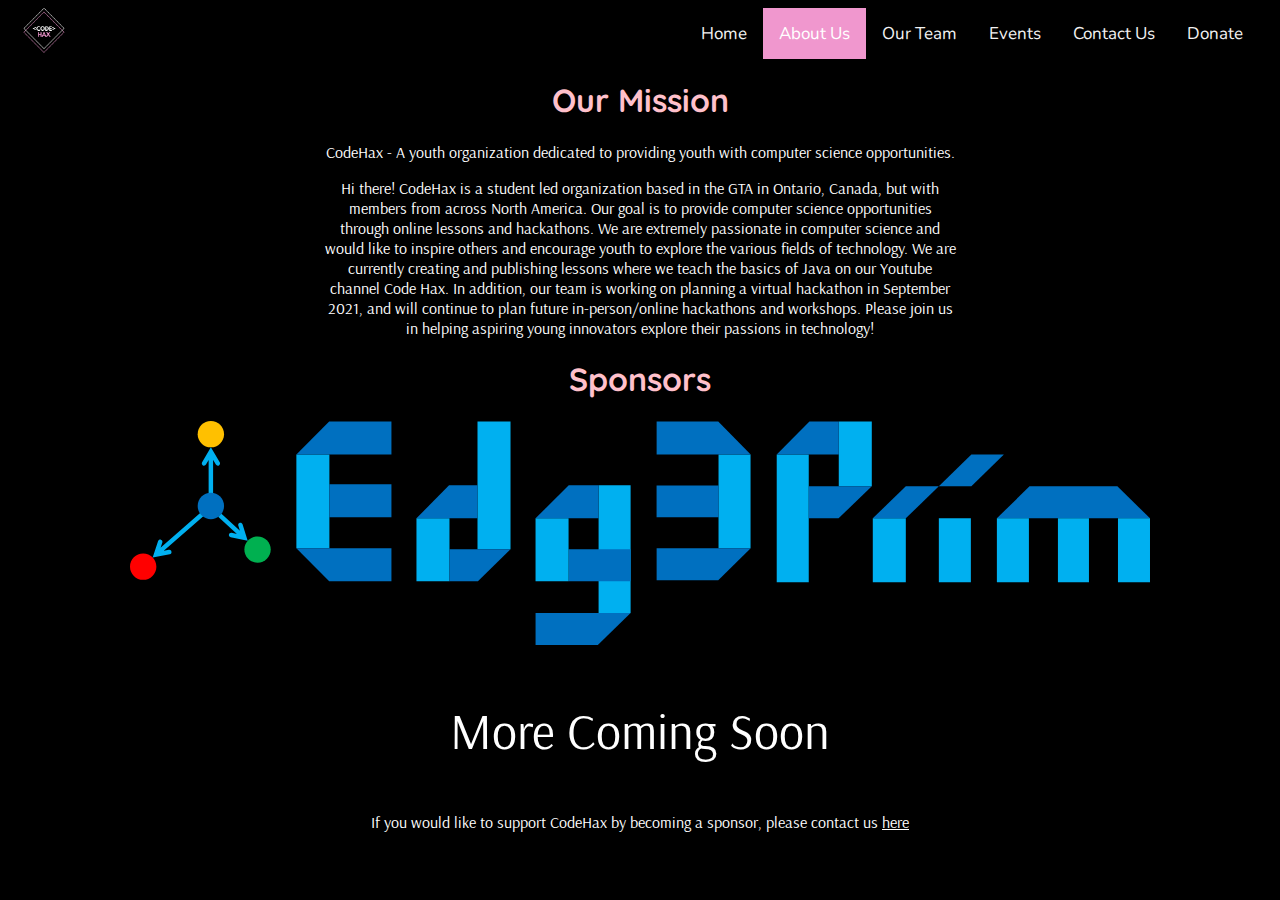
<file: About.html>
<!DOCTYPE html>
<html lang="en">
<head>
    <meta charset="UTF-8">
    <title>About Us</title>

    <link rel="stylesheet" href="About.css">
    <link href="https://fonts.googleapis.com/css2?family=ABeeZee&family=Arsenal&family=Nunito&family=Quicksand:wght@500&display=swap" rel="stylesheet">
</head>
<body style="background-color:black;">

<div class="topnav">
    <img class="logo" src="img/logo.png" alt="Logo" style="height:45px;"/>
    <a href="Donate.html">Donate</a>
    <a href="ContactUs.html">Contact Us</a>
    <a href="Events.html">Events</a>
    <a href="Team.html">Our Team</a>
    <a href="About.html" class="active">About Us</a>
    <a href="index.html">Home</a>
</div>

<div class="Mission" style="color: white; text-align:center; font-family: 'Arsenal', sans-serif;">
    <h1 style="color: pink !important; font-family: 'Quicksand', sans-serif !important;">Our Mission</h1>
    <p>CodeHax - A youth organization dedicated to providing youth with computer science opportunities.</p>
    <p>Hi there! CodeHax is a student led organization based in the GTA in Ontario, Canada, but with members from across North America. Our goal is to provide computer science opportunities through online lessons and hackathons. We are extremely passionate in computer science and would like to inspire others and encourage youth to explore the various fields of technology. We are currently creating and publishing lessons where we teach the basics of Java on our Youtube channel Code Hax. In addition, our team is working on planning a virtual hackathon in September 2021, and will continue to plan future in-person/online hackathons and workshops. Please join us in helping aspiring young innovators explore their passions in technology!</p>
</div>
<div class="Sponsors" style="color: white; text-align:center; font-family: 'Arsenal', sans-serif !important;">
    <h1 style="color: pink !important; font-family: 'Quicksand', sans-serif;">Sponsors</h1>
    <img src="img/EdgePrim.svg" alt="The 21st century is all about cloud solutions, big data, AI and connectivity. We live in a world connected by the internet. Let us connect you too." title="EdgePrim Inc.">
    <p style="font-size: 50px;">More Coming Soon</p>
    <p>
        If you would like to support CodeHax by becoming a sponsor, please contact us
        <a href="ContactUs.html">here</a>
    </p>
</div>

</body>
</html>
</file>
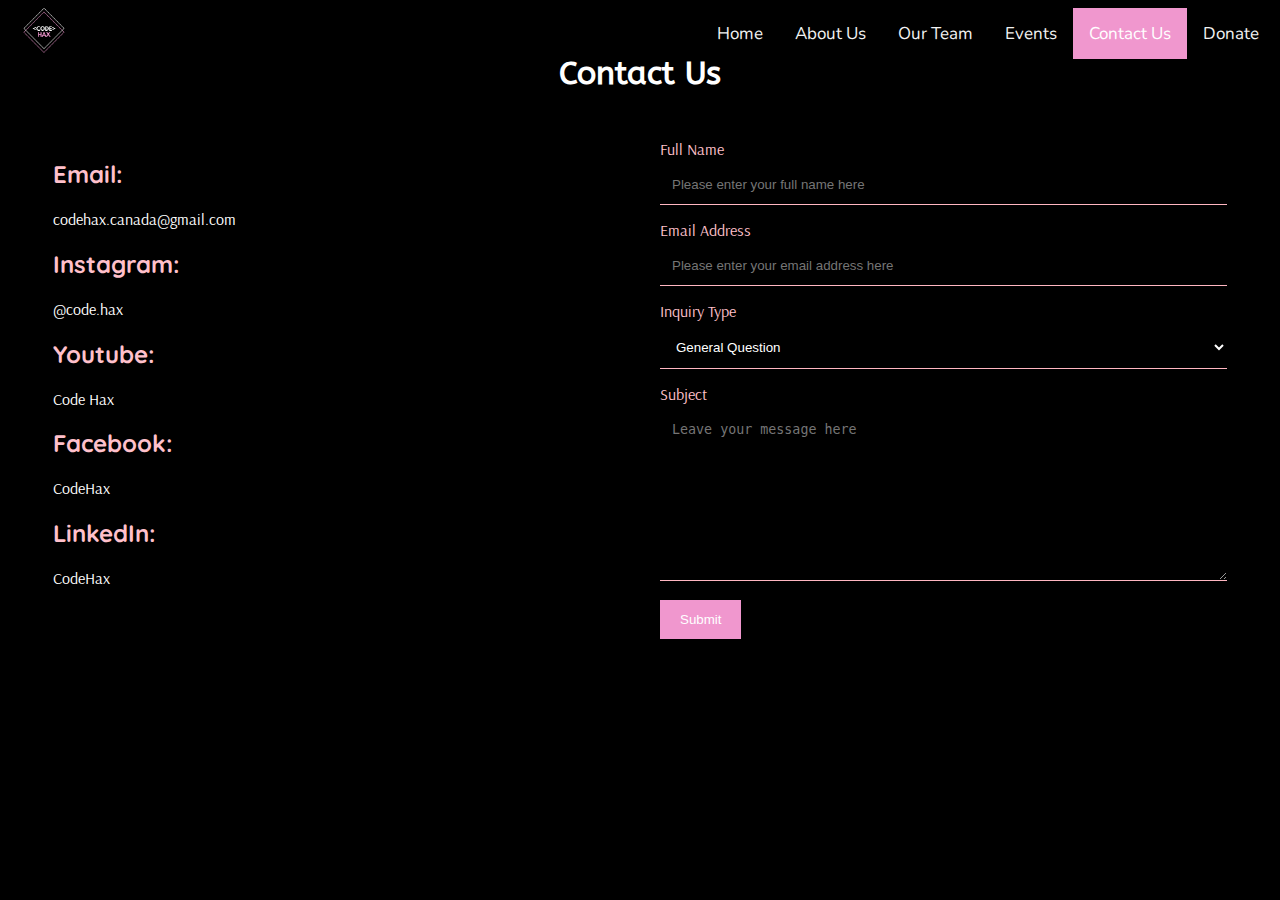
<file: ContactUs.html>
<!DOCTYPE html>
<html lang="en">
<head>
    <meta charset="UTF-8">
    <title>Contact Page</title>

    <link rel="stylesheet" href="ContactUs.css">
    <link href="https://fonts.googleapis.com/css2?family=ABeeZee&family=Arsenal&family=Nunito&family=Quicksand:wght@500&display=swap" rel="stylesheet">
</head>
<body style="background-color:black;">

<div class="topnav">
    <img class="logo" src="img/logo.png" alt="Logo" style="height:45px;"/>
    <a href="Donate.html">Donate</a>
    <a href="ContactUs.html" class="active">Contact Us</a>
    <a href="Events.html">Events</a>
    <a href="Team.html">Our Team</a>
    <a href="About.html">About Us</a>
    <a href="index.html">Home</a>
</div>

<div class="container">
    <div style="text-align:center">
        <h1 style="color: white; font-family: 'ABeeZee', sans-serif;">Contact Us</h1>
    </div>
    <div class="row">
        <div class="column">
            <h2 class="Email" style="color: pink; font-family: 'Quicksand', sans-serif;">Email:</h2>
            <p class="email" style="color: white; font-family: 'Arsenal', sans-serif;">
                codehax.canada@gmail.com
            </p>
            <h2 class="Instagram" style="color: pink; font-family: 'Quicksand', sans-serif;">Instagram:</h2>
            <p class="instagram" style="color: white; font-family: 'Arsenal', sans-serif;">
                @code.hax
            </p>
            <h2 class="Youtube" style="color: pink; font-family: 'Quicksand', sans-serif;">Youtube:</h2>
            <p class="youtube" style="color: white; font-family: 'Arsenal', sans-serif;">
                Code Hax
            </p>
            <h2 class="Facebook" style="color: pink; font-family: 'Quicksand', sans-serif;">Facebook:</h2>
            <p class="facebook" style="color: white; font-family: 'Arsenal', sans-serif;">
                CodeHax
            </p>
            <h2 class="LinkedIn" style="color: pink; font-family: 'Quicksand', sans-serif;">LinkedIn:</h2>
            <p class="youtube" style="color: white; font-family: 'Arsenal', sans-serif;">
                CodeHax
            </p>
        </div>
        <div class="column">
            <form action="/action_page.php">
                <label for="name" style="color: pink; font-family: 'Arsenal', sans-serif;">Full Name</label>
                <input type="text" id="name" name="name" placeholder="Please enter your full name here" style="color: white">
                <label for="emailAddress" style="color: pink; font-family: 'Arsenal', sans-serif;">Email Address</label>
                <input type="text" id="emailAddress" name="emaillAddress" placeholder="Please enter your email address here" style="color: white">
                <label for="inquiry" style="color: pink; font-family: 'Arsenal', sans-serif;">Inquiry Type</label>
                <select id="inquiry" name="inquiry" style="background-color: black; color: white">
                    <option value="Question">General Question</option>
                    <option value="Sponsorship">Becoming a Sponsor or Partner</option>
                    <option value="Other">Other</option>
                </select>
                <label for="subject" style="color: pink; font-family: 'Arsenal', sans-serif;">Subject</label>
                <textarea id="subject" name="subject" placeholder="Leave your message here" style="height:170px; color: white"></textarea>
                <input type="submit" value="Submit">
            </form>
        </div>
    </div>
</div>


</body>
</html>
</file>
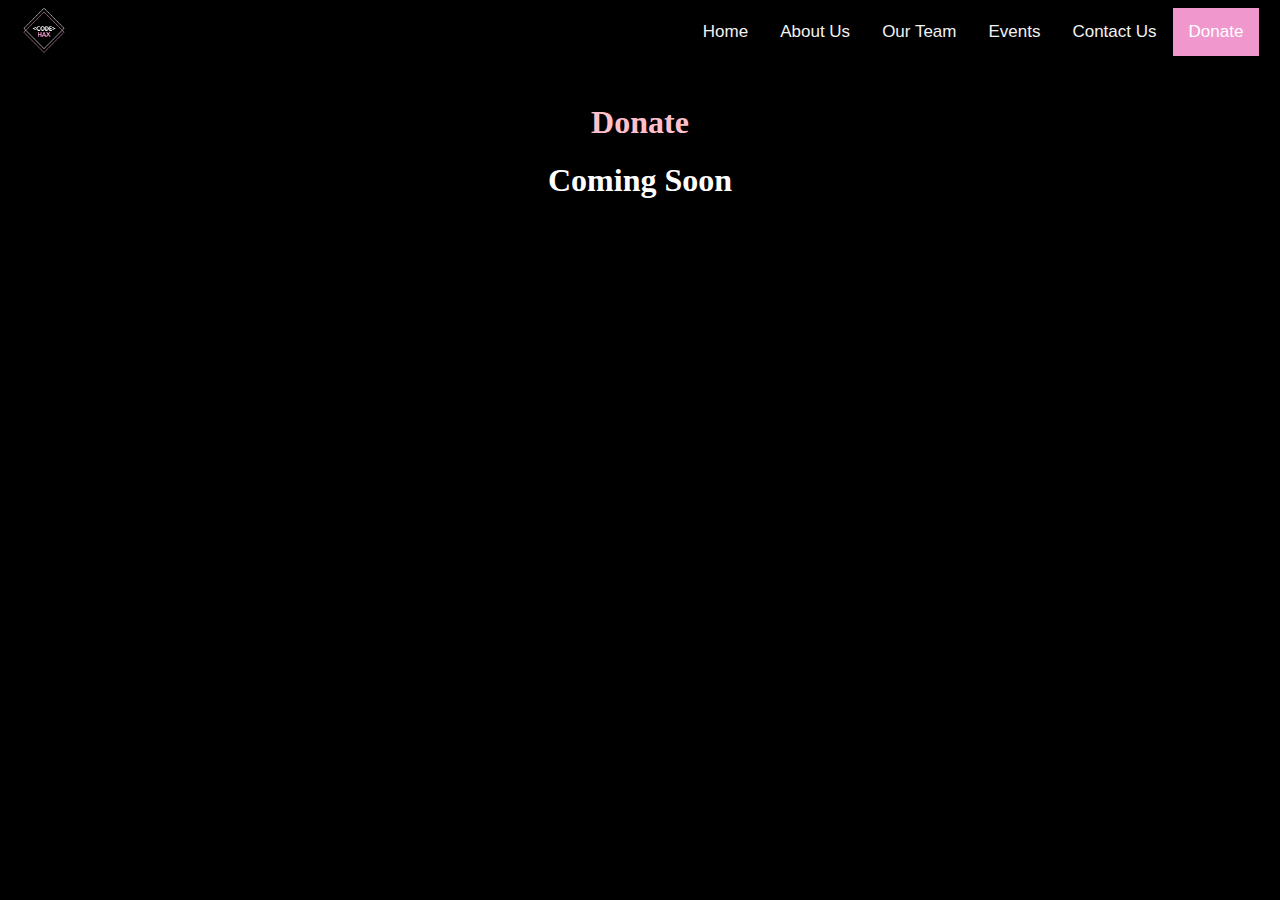
<file: Donate.html>
<!DOCTYPE html>
<html lang="en">
<head>
    <meta charset="UTF-8">
    <title>Donate</title>

    <link rel="stylesheet" href="Donate.css">
</head>
<body style="background-color:black;">

<div class="topnav">
    <img class="logo" src="img/logo.png" alt="Logo" style="height:45px;"/>
    <a href="Donate.html" class="active">Donate</a>
    <a href="ContactUs.html">Contact Us</a>
    <a href="Events.html">Events</a>
    <a href="Team.html">Our Team</a>
    <a href="About.html">About Us</a>
    <a href="index.html">Home</a>
</div>

<div class="container">
    <div style="text-align:center">
        <h1 style="color: pink">Donate</h1>
        <h1 style="color: white">Coming Soon</h1>
    </div>

    <!--
    <div class="row">
        <div class="column">
            <form action="/action_page.php">
                <label for="name" style="color: pink">Full Name</label>
                <input type="text" id="name" name="name" placeholder="Please enter your full name here" style="color: white">
                <label for="emailAddress" style="color: pink">Email Address</label>
                <input type="text" id="emailAddress" name="emaillAddress" placeholder="Please enter your email address here" style="color: white">
                <label for="inquiry" style="color: pink">Inquiry Type</label>
                <select id="inquiry" name="inquiry" style="background-color: black; color: white">
                    <option value="Question">General Question</option>
                    <option value="Sponsorship">Becoming a Sponsor or Partner</option>
                    <option value="Other">Other</option>
                </select>
                <label for="subject" style="color: pink">Subject</label>
                <textarea id="subject" name="subject" placeholder="Leave your message here" style="height:170px; color: white"></textarea>
                <input type="submit" value="Submit">
            </form>
        </div>
        <div class="column">
            <h2 class="Email" style="color: pink">Donate to CodeHax - Support computer science opportunities for youths.</h2>

        </div>
    </div>
    --!>
</div>


</body>
</html>
</file>
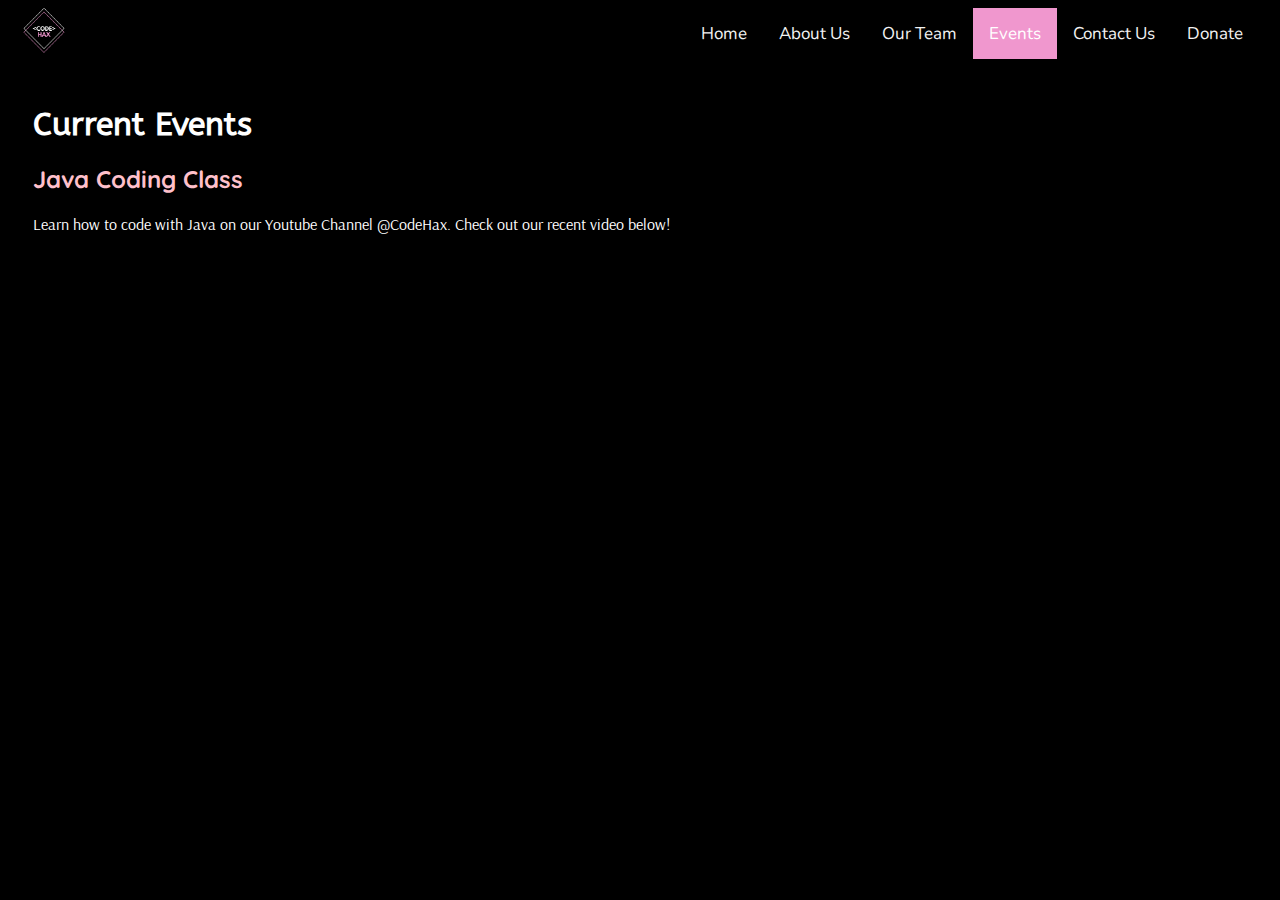
<file: Events.html>
<!DOCTYPE html>
<html lang="en">
<head>
    <meta charset="UTF-8">
    <title>Events</title>

    <link rel="stylesheet" href="Events.css">
    <link href="https://fonts.googleapis.com/css2?family=ABeeZee&family=Arsenal&family=Nunito&family=Quicksand:wght@500&display=swap" rel="stylesheet">
</head>
<body style="background-color:black;">

<div class="topnav">
    <img class="logo" src="img/logo.png" alt="Logo" style="height:45px;"/>
    <a href="Donate.html">Donate</a>
    <a href="ContactUs.html">Contact Us</a>
    <a href="Events.html" class="active">Events</a>
    <a href="Team.html">Our Team</a>
    <a href="About.html">About Us</a>
    <a href="index.html">Home</a>
</div>

<div class="container">
    <div class="columnL">
        <h1 style="color: white; font-family: 'ABeeZee', sans-serif;">Current Events</h1>
        <h2 style="color:pink; font-family: 'Quicksand', sans-serif;">Java Coding Class</h2>
        <p style="color:white; font-family: 'Arsenal', sans-serif;">Learn how to code with Java on our Youtube Channel @CodeHax. Check out our recent video below!</p>
        <iframe width="560" height="315" src="https://www.youtube.com/embed/va3wIXmyyeA" frameborder="0" allow="accelerometer; autoplay; encrypted-media; gyroscope; picture-in-picture" allowfullscreen></iframe>
    </div>
    <div class="columnR">
        <iframe class="calendar" src="https://calendar.google.com/calendar/b/4/embed?height=600&amp;wkst=1&amp;bgcolor=%23ff99fa&amp;ctz=America%2FToronto&amp;src=Y29kZWhheC5jYW5hZGFAZ21haWwuY29t&amp;src=ZW4uY2FuYWRpYW4jaG9saWRheUBncm91cC52LmNhbGVuZGFyLmdvb2dsZS5jb20&amp;color=%23039BE5&amp;color=%230B8043&amp;showTitle=1&amp;title=CodeHax%20Calendar" style="border-width:0" width="500" height="600" frameborder="0" scrolling="no"></iframe>
    </div>

</div>




</body>
</html>
</file>
<file: About.css>
.topnav {
    position: relative;
    width: 99%;
    background: rgba(0,0,0,0.5);
    overflow: hidden;
}


/* Style the links inside the navigation bar */
.topnav a{
    float: right;
    display: block;
    color: #f2f2f2;
    text-align: center;
    padding: 14px 16px;
    text-decoration: none;
    font-size: 17px;
    font-family: 'Nunito', sans-serif;
}

/* Change the color of links on hover */
.topnav a:hover {
    background-color: #ddd;
    color: black;
}

/* Add an active class to highlight the current page */
.topnav a.active {
    background-color: #f097ce;
    color: white;
}

.Mission {
    padding-left: 25%;
    padding-right: 25%;
}

.Sponsors a {
    color: white;
}

.Sponsors a:hover {
    color: #f097ce;
}
</file>
<file: ContactUs.css>
.topnav {
    position: absolute;
    width: 99%;
    background: rgba(0,0,0,0.5);
    overflow: hidden;
}


/* Style the links inside the navigation bar */
.topnav a{
    float: right;
    display: block;
    color: #f2f2f2;
    text-align: center;
    padding: 14px 16px;
    text-decoration: none;
    font-size: 17px;
    font-family: 'Nunito', sans-serif;
}

/* Change the color of links on hover */
.topnav a:hover {
    background-color: #ddd;
    color: black;
}

/* Add an active class to highlight the current page */
.topnav a.active {
    background-color: #f097ce;
    color: white;
}

* {
    box-sizing: border-box;
}

/* Style inputs */
input[type=text], select, textarea {
    width: 100%;
    padding: 12px;
    border: 0;
    box-shadow: 0px 1px lightpink;
    outline: 0;
    margin-top: 6px;
    margin-bottom: 16px;
    background: transparent;
    resize: vertical;
}

input[type=submit] {
    background-color: #f097ce;
    color: white;
    padding: 12px 20px;
    border: none;
    cursor: pointer;
}

input[type=submit]:hover {
    background-color: white;
    color: black;
}

/* Style the container/contact section */
.container {
    border-radius: 5px;
    background-color: black;
    padding: 2%;
}

/* Create two columns that float next to eachother */
.column {
    float: left;
    width: 50%;
    margin-top: 6px;
    padding: 20px;
}

/* Clear floats after the columns */
.row:after {
    content: "";
    display: table;
    clear: both;
}

/* Responsive layout - when the screen is less than 600px wide, make the two columns stack on top of each other instead of next to each other */
@media screen and (max-width: 600px) {
    .column, input[type=submit] {
        width: 100%;
        margin-top: 0;
    }
}
</file>
<file: Donate.css>
.topnav {
    position: relative;
    width: 99%;
    background: rgba(0,0,0,0.5);
    overflow: hidden;
}


/* Style the links inside the navigation bar */
.topnav a{
    float: right;
    display: block;
    color: #f2f2f2;
    text-align: center;
    padding: 14px 16px;
    text-decoration: none;
    font-size: 17px;
    font-family: 'Nunito', sans-serif;
}

/* Change the color of links on hover */
.topnav a:hover {
    background-color: #ddd;
    color: black;
}

/* Add an active class to highlight the current page */
.topnav a.active {
    background-color: #f097ce;
    color: white;
}

* {
    box-sizing: border-box;
}

/* Style inputs */
input[type=text], select, textarea {
    width: 100%;
    padding: 12px;
    border: 0;
    box-shadow: 0px 1px lightpink;
    outline: 0;
    margin-top: 6px;
    margin-bottom: 16px;
    background: transparent;
    resize: vertical;
}

input[type=submit] {
    background-color: #f097ce;
    color: white;
    padding: 12px 20px;
    border: none;
    cursor: pointer;
}

input[type=submit]:hover {
    background-color: white;
    color: black;
}

/* Style the container/contact section */
.container {
    border-radius: 5px;
    background-color: black;
    padding: 2%;
}

/* Create two columns that float next to eachother */
.column {
    float: left;
    width: 50%;
    margin-top: 6px;
    padding: 20px;
}

/* Clear floats after the columns */
.row:after {
    content: "";
    display: table;
    clear: both;
}

/* Responsive layout - when the screen is less than 600px wide, make the two columns stack on top of each other instead of next to each other */
@media screen and (max-width: 600px) {
    .column, input[type=submit] {
        width: 100%;
        margin-top: 0;
    }
}
</file>
<file: Events.css>
.topnav {
    position: relative;
    width: 99%;
    background: rgba(0,0,0,0.5);
    overflow: hidden;
}


/* Style the links inside the navigation bar */
.topnav a{
    float: right;
    display: block;
    color: #f2f2f2;
    text-align: center;
    padding: 14px 16px;
    text-decoration: none;
    font-size: 17px;
    font-family: 'Nunito', sans-serif;
}

/* Change the color of links on hover */
.topnav a:hover {
    background-color: #ddd;
    color: black;
}

/* Add an active class to highlight the current page */
.topnav a.active {
    background-color: #f097ce;
    color: white;
}

/* Style the container/contact section */
.container {
    border-radius: 5px;
    background-color: black;
    padding: 2%;
}

/* Create two columns that float next to eachother */
.columnL {
    float: left;
    width: 60%;
}

.columnR {
    float: left;
    width: 35%;
    padding-right: 4%;
}

/* Clear floats after the columns */
.row:after {
    content: "";
    display: table;
    clear: both;
}

/* Responsive layout - when the screen is less than 600px wide, make the two columns stack on top of each other instead of next to each other */
@media screen and (max-width: 600px) {
    .columnL, .coloumnR, input[type=submit] {
        width: 100%;
        margin-top: 0;
    }
}
</file>
